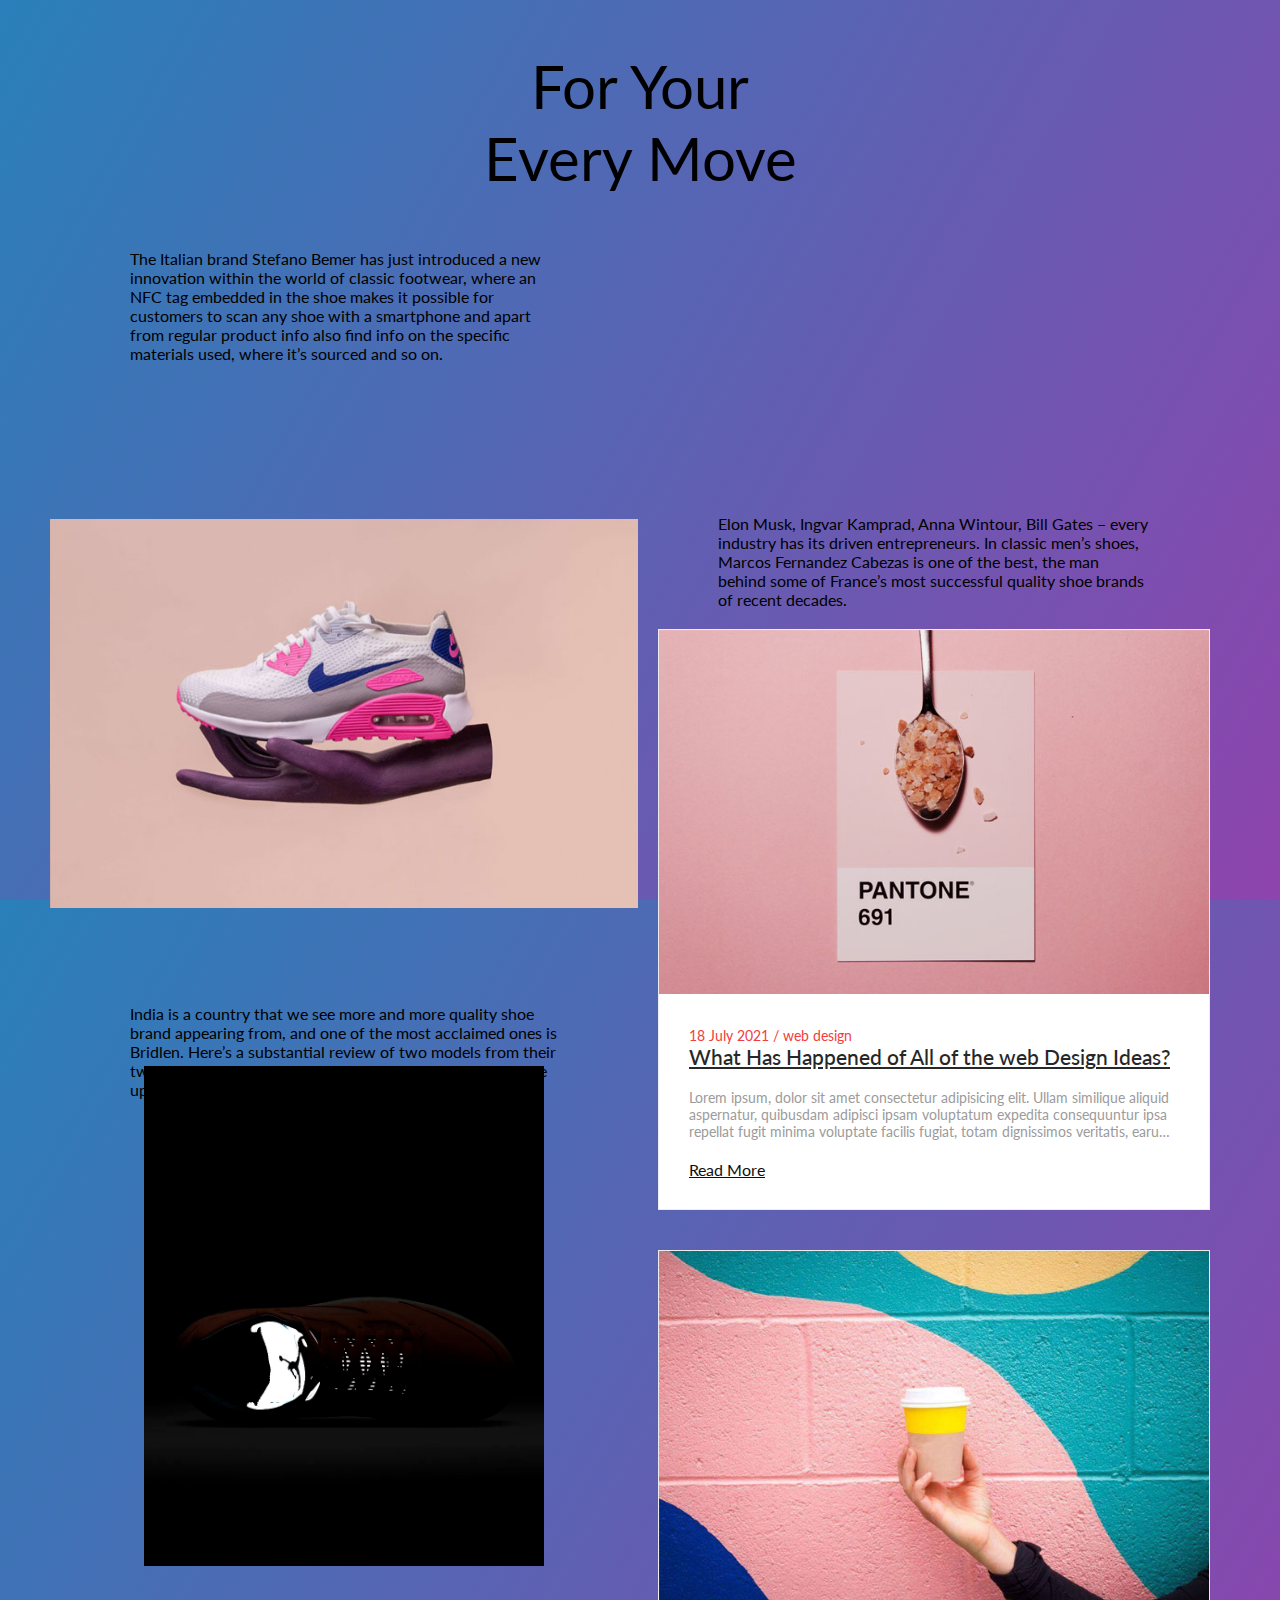
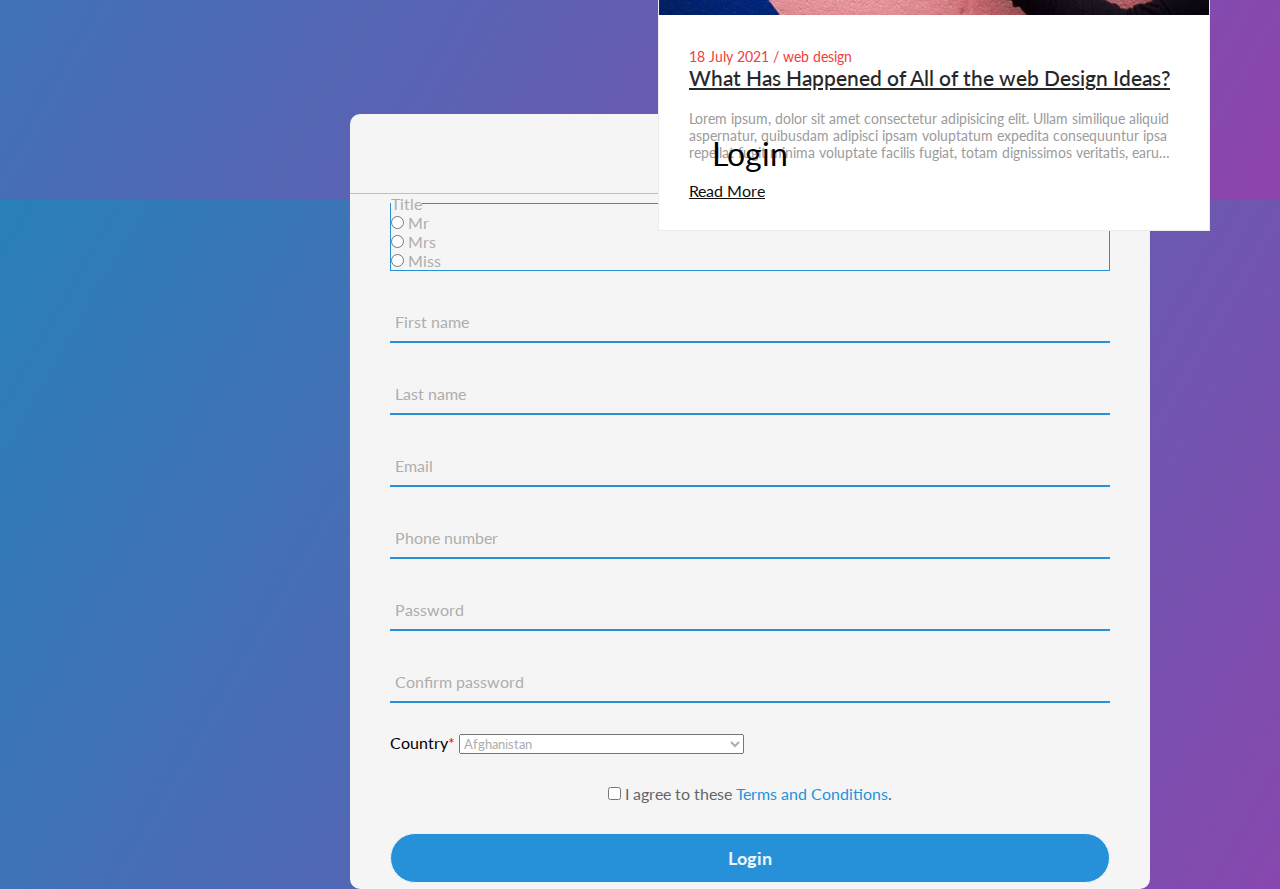
<file: Week-2/Assignment  - 2/index.html>
<!DOCTYPE html>
<html lang="en">
  <head>
    <meta charset="UTF-8" />
    <meta
      name="viewport"
      content="width=device-width, initial-scale=1.0, maximum-scale=1.0"
    />
    <meta http-equiv="X-UA-Compatible" content="IE=edge" />
    <meta name="viewport" content="width=device-width, initial-scale=1.0" />
    <link rel="stylesheet" type="text/css" href="styles.css" />
    <link rel="shortcut icon" href="images/fav-icon.svg" />
    <link
      href="http://fonts.googleapis.com/css?family=Lato:400,700"
      rel="stylesheet"
      type="text/css"
    />
    <title>Floyd</title>
  </head>
  <body>
    <section class="app">
      <!-- Header -->
      <header class="header">
        <h1>
          For Your <br />
          Every Move
        </h1>
      </header>

      <!-- 2 col -->
      <main class="main-content">
        <!-- Left Col -->
        <div class="left">
          <p class="descriptive_paragraph">
            The Italian brand Stefano Bemer has just introduced a new innovation
            within the world of classic footwear, where an NFC tag embedded in
            the shoe makes it possible for customers to scan any shoe with a
            smartphone and apart from regular product info also find info on the
            specific materials used, where it’s sourced and so on.
          </p>

          <div class="image-container">
            <img src="images/blog-3.jpeg" class="image" alt="" />
            <img src="images/air.webp" class="image" alt="" />
          </div>

<!--           
        <div class="image-container">
          
        </div> -->

          <p class="descriptive_paragraph">
            India is a country that we see more and more quality shoe brand
            appearing from, and one of the most acclaimed ones is Bridlen.
            Here’s a substantial review of two models from their two main lines
            of Goodyear welted shoes, to see if they live up to their
            reputation.
          </p>
        </div>


        <!-- Right Col -->
        <div class="right">
          <p class="descriptive_paragraph">
            Elon Musk, Ingvar Kamprad, Anna Wintour, Bill Gates – every industry
            has its driven entrepreneurs. In classic men’s shoes, Marcos
            Fernandez Cabezas is one of the best, the man behind some of
            France’s most successful quality shoe brands of recent decades.
          </p>
          <div class="blog-conatiner">
            <!-- Box 1 -->
            <div class="blog-box">
              <!-- Blog Image -->
              <div class="blog-img">
                <img src="images/blog-1.jpeg" alt="Blog" />
              </div>

              <!-- Text -->
              <div class="blog-text">
                <span>18 July 2021 / web design</span>
                <a href="www.akshayurankar.in" class="blog-title"
                  >What Has Happened of All of the web Design Ideas?</a
                >
                <p>
                  Lorem ipsum, dolor sit amet consectetur adipisicing elit.
                  Ullam similique aliquid aspernatur, quibusdam adipisci ipsam
                  voluptatum expedita consequuntur ipsa repellat fugit minima
                  voluptate facilis fugiat, totam dignissimos veritatis, earum
                  eum?
                </p>
                <a href="#">Read More</a>
              </div>
            </div>
          </div>
          <div class="blog-conatiner">
            <!-- Box 1 -->
            <div class="blog-box">
              <!-- Blog Image -->
              <div class="blog-img">
                <img src="images/blog-2.jpeg" alt="Blog" />
              </div>

              <!-- Text -->
              <div class="blog-text">
                <span>18 July 2021 / web design</span>
                <a href="www.akshayurankar.in" class="blog-title"
                  >What Has Happened of All of the web Design Ideas?</a
                >
                <p>
                  Lorem ipsum, dolor sit amet consectetur adipisicing elit.
                  Ullam similique aliquid aspernatur, quibusdam adipisci ipsam
                  voluptatum expedita consequuntur ipsa repellat fugit minima
                  voluptate facilis fugiat, totam dignissimos veritatis, earum
                  eum?
                </p>
                <a href="#">Read More</a>
              </div>
            </div>
          </div>
        </div>
       
      </main>


      <div class="center">
        <h1>Login</h1>
        <form method="post">
          <fieldset>
            <legend>Title</legend>
            <p>
              <label>
                <input
                  type="radio"
                  class="radio"
                  name="title"
                  required
                  value="Mr"
                />
                Mr
              </label>
            </p>
            <p>
              <label>
                <input
                  type="radio"
                  class="radio"
                  name="title"
                  required
                  value="Mrs"
                />
                Mrs
              </label>
            </p>
            <p>
              <label>
                <input
                  type="radio"
                  class="radio"
                  name="title"
                  required
                  value="Miss"
                />
                Miss
              </label>
            </p>
          </fieldset>
          <div class="txt_field">
            <span></span>
            <label>First name</label>
            <input type="text" required />
          </div>
          <div class="txt_field">
            <span></span>
            <label>Last name</label>
            <input type="text" required />
          </div>
          <div class="txt_field">
            <span></span>
            <label>Email</label>
            <input type="email" required />
          </div>
          <div class="txt_field">
            <span></span>
            <label>Phone number</label>
            <input type="tel" required />
          </div>

          <div class="txt_field">
            <span></span>
            <label>Password</label>
            <input type="password" required />
          </div>
          <div class="txt_field">
            <span></span>
            <label>Confirm password</label>
            <input type="password" required />
          </div>

          <label for="country">Country</label
          ><span style="color: red !important; display: inline; float: none"
            >*</span
          >

          <select id="country" name="country" class="form-control">
            <option value="Afghanistan">Afghanistan</option>
            <option value="Åland Islands">Åland Islands</option>
            <option value="Albania">Albania</option>
            <option value="Algeria">Algeria</option>
            <option value="American Samoa">American Samoa</option>
            <option value="Andorra">Andorra</option>
            <option value="Angola">Angola</option>
            <option value="Anguilla">Anguilla</option>
            <option value="Antarctica">Antarctica</option>
            <option value="Antigua and Barbuda">Antigua and Barbuda</option>
            <option value="Argentina">Argentina</option>
            <option value="Armenia">Armenia</option>
            <option value="Aruba">Aruba</option>
            <option value="Australia">Australia</option>
            <option value="Austria">Austria</option>
            <option value="Azerbaijan">Azerbaijan</option>
            <option value="Bahamas">Bahamas</option>
            <option value="Bahrain">Bahrain</option>
            <option value="Bangladesh">Bangladesh</option>
            <option value="Barbados">Barbados</option>
            <option value="Belarus">Belarus</option>
            <option value="Belgium">Belgium</option>
            <option value="Belize">Belize</option>
            <option value="Benin">Benin</option>
            <option value="Bermuda">Bermuda</option>
            <option value="Bhutan">Bhutan</option>
            <option value="Bolivia">Bolivia</option>
            <option value="Bosnia and Herzegovina">
              Bosnia and Herzegovina
            </option>
            <option value="Botswana">Botswana</option>
            <option value="Bouvet Island">Bouvet Island</option>
            <option value="Brazil">Brazil</option>
            <option value="British Indian Ocean Territory">
              British Indian Ocean Territory
            </option>
            <option value="Brunei Darussalam">Brunei Darussalam</option>
            <option value="Bulgaria">Bulgaria</option>
            <option value="Burkina Faso">Burkina Faso</option>
            <option value="Burundi">Burundi</option>
            <option value="Cambodia">Cambodia</option>
            <option value="Cameroon">Cameroon</option>
            <option value="Canada">Canada</option>
            <option value="Cape Verde">Cape Verde</option>
            <option value="Cayman Islands">Cayman Islands</option>
            <option value="Central African Republic">
              Central African Republic
            </option>
            <option value="Chad">Chad</option>
            <option value="Chile">Chile</option>
            <option value="China">China</option>
            <option value="Christmas Island">Christmas Island</option>
            <option value="Cocos (Keeling) Islands">
              Cocos (Keeling) Islands
            </option>
            <option value="Colombia">Colombia</option>
            <option value="Comoros">Comoros</option>
            <option value="Congo">Congo</option>
            <option value="Congo, The Democratic Republic of The">
              Congo, The Democratic Republic of The
            </option>
            <option value="Cook Islands">Cook Islands</option>
            <option value="Costa Rica">Costa Rica</option>
            <option value="Cote D'ivoire">Cote D'ivoire</option>
            <option value="Croatia">Croatia</option>
            <option value="Cuba">Cuba</option>
            <option value="Cyprus">Cyprus</option>
            <option value="Czech Republic">Czech Republic</option>
            <option value="Denmark">Denmark</option>
            <option value="Djibouti">Djibouti</option>
            <option value="Dominica">Dominica</option>
            <option value="Dominican Republic">Dominican Republic</option>
            <option value="Ecuador">Ecuador</option>
            <option value="Egypt">Egypt</option>
            <option value="El Salvador">El Salvador</option>
            <option value="Equatorial Guinea">Equatorial Guinea</option>
            <option value="Eritrea">Eritrea</option>
            <option value="Estonia">Estonia</option>
            <option value="Ethiopia">Ethiopia</option>
            <option value="Falkland Islands (Malvinas)">
              Falkland Islands (Malvinas)
            </option>
            <option value="Faroe Islands">Faroe Islands</option>
            <option value="Fiji">Fiji</option>
            <option value="Finland">Finland</option>
            <option value="France">France</option>
            <option value="French Guiana">French Guiana</option>
            <option value="French Polynesia">French Polynesia</option>
            <option value="French Southern Territories">
              French Southern Territories
            </option>
            <option value="Gabon">Gabon</option>
            <option value="Gambia">Gambia</option>
            <option value="Georgia">Georgia</option>
            <option value="Germany">Germany</option>
            <option value="Ghana">Ghana</option>
            <option value="Gibraltar">Gibraltar</option>
            <option value="Greece">Greece</option>
            <option value="Greenland">Greenland</option>
            <option value="Grenada">Grenada</option>
            <option value="Guadeloupe">Guadeloupe</option>
            <option value="Guam">Guam</option>
            <option value="Guatemala">Guatemala</option>
            <option value="Guernsey">Guernsey</option>
            <option value="Guinea">Guinea</option>
            <option value="Guinea-bissau">Guinea-bissau</option>
            <option value="Guyana">Guyana</option>
            <option value="Haiti">Haiti</option>
            <option value="Heard Island and Mcdonald Islands">
              Heard Island and Mcdonald Islands
            </option>
            <option value="Holy See (Vatican City State)">
              Holy See (Vatican City State)
            </option>
            <option value="Honduras">Honduras</option>
            <option value="Hong Kong">Hong Kong</option>
            <option value="Hungary">Hungary</option>
            <option value="Iceland">Iceland</option>
            <option value="India">India</option>
            <option value="Indonesia">Indonesia</option>
            <option value="Iran, Islamic Republic of">
              Iran, Islamic Republic of
            </option>
            <option value="Iraq">Iraq</option>
            <option value="Ireland">Ireland</option>
            <option value="Isle of Man">Isle of Man</option>
            <option value="Israel">Israel</option>
            <option value="Italy">Italy</option>
            <option value="Jamaica">Jamaica</option>
            <option value="Japan">Japan</option>
            <option value="Jersey">Jersey</option>
            <option value="Jordan">Jordan</option>
            <option value="Kazakhstan">Kazakhstan</option>
            <option value="Kenya">Kenya</option>
            <option value="Kiribati">Kiribati</option>
            <option value="Korea, Democratic People's Republic of">
              Korea, Democratic People's Republic of
            </option>
            <option value="Korea, Republic of">Korea, Republic of</option>
            <option value="Kuwait">Kuwait</option>
            <option value="Kyrgyzstan">Kyrgyzstan</option>
            <option value="Lao People's Democratic Republic">
              Lao People's Democratic Republic
            </option>
            <option value="Latvia">Latvia</option>
            <option value="Lebanon">Lebanon</option>
            <option value="Lesotho">Lesotho</option>
            <option value="Liberia">Liberia</option>
            <option value="Libyan Arab Jamahiriya">
              Libyan Arab Jamahiriya
            </option>
            <option value="Liechtenstein">Liechtenstein</option>
            <option value="Lithuania">Lithuania</option>
            <option value="Luxembourg">Luxembourg</option>
            <option value="Macao">Macao</option>
            <option value="Macedonia, The Former Yugoslav Republic of">
              Macedonia, The Former Yugoslav Republic of
            </option>
            <option value="Madagascar">Madagascar</option>
            <option value="Malawi">Malawi</option>
            <option value="Malaysia">Malaysia</option>
            <option value="Maldives">Maldives</option>
            <option value="Mali">Mali</option>
            <option value="Malta">Malta</option>
            <option value="Marshall Islands">Marshall Islands</option>
            <option value="Martinique">Martinique</option>
            <option value="Mauritania">Mauritania</option>
            <option value="Mauritius">Mauritius</option>
            <option value="Mayotte">Mayotte</option>
            <option value="Mexico">Mexico</option>
            <option value="Micronesia, Federated States of">
              Micronesia, Federated States of
            </option>
            <option value="Moldova, Republic of">Moldova, Republic of</option>
            <option value="Monaco">Monaco</option>
            <option value="Mongolia">Mongolia</option>
            <option value="Montenegro">Montenegro</option>
            <option value="Montserrat">Montserrat</option>
            <option value="Morocco">Morocco</option>
            <option value="Mozambique">Mozambique</option>
            <option value="Myanmar">Myanmar</option>
            <option value="Namibia">Namibia</option>
            <option value="Nauru">Nauru</option>
            <option value="Nepal">Nepal</option>
            <option value="Netherlands">Netherlands</option>
            <option value="Netherlands Antilles">Netherlands Antilles</option>
            <option value="New Caledonia">New Caledonia</option>
            <option value="New Zealand">New Zealand</option>
            <option value="Nicaragua">Nicaragua</option>
            <option value="Niger">Niger</option>
            <option value="Nigeria">Nigeria</option>
            <option value="Niue">Niue</option>
            <option value="Norfolk Island">Norfolk Island</option>
            <option value="Northern Mariana Islands">
              Northern Mariana Islands
            </option>
            <option value="Norway">Norway</option>
            <option value="Oman">Oman</option>
            <option value="Pakistan">Pakistan</option>
            <option value="Palau">Palau</option>
            <option value="Palestinian Territory, Occupied">
              Palestinian Territory, Occupied
            </option>
            <option value="Panama">Panama</option>
            <option value="Papua New Guinea">Papua New Guinea</option>
            <option value="Paraguay">Paraguay</option>
            <option value="Peru">Peru</option>
            <option value="Philippines">Philippines</option>
            <option value="Pitcairn">Pitcairn</option>
            <option value="Poland">Poland</option>
            <option value="Portugal">Portugal</option>
            <option value="Puerto Rico">Puerto Rico</option>
            <option value="Qatar">Qatar</option>
            <option value="Reunion">Reunion</option>
            <option value="Romania">Romania</option>
            <option value="Russian Federation">Russian Federation</option>
            <option value="Rwanda">Rwanda</option>
            <option value="Saint Helena">Saint Helena</option>
            <option value="Saint Kitts and Nevis">Saint Kitts and Nevis</option>
            <option value="Saint Lucia">Saint Lucia</option>
            <option value="Saint Pierre and Miquelon">
              Saint Pierre and Miquelon
            </option>
            <option value="Saint Vincent and The Grenadines">
              Saint Vincent and The Grenadines
            </option>
            <option value="Samoa">Samoa</option>
            <option value="San Marino">San Marino</option>
            <option value="Sao Tome and Principe">Sao Tome and Principe</option>
            <option value="Saudi Arabia">Saudi Arabia</option>
            <option value="Senegal">Senegal</option>
            <option value="Serbia">Serbia</option>
            <option value="Seychelles">Seychelles</option>
            <option value="Sierra Leone">Sierra Leone</option>
            <option value="Singapore">Singapore</option>
            <option value="Slovakia">Slovakia</option>
            <option value="Slovenia">Slovenia</option>
            <option value="Solomon Islands">Solomon Islands</option>
            <option value="Somalia">Somalia</option>
            <option value="South Africa">South Africa</option>
            <option value="South Georgia and The South Sandwich Islands">
              South Georgia and The South Sandwich Islands
            </option>
            <option value="Spain">Spain</option>
            <option value="Sri Lanka">Sri Lanka</option>
            <option value="Sudan">Sudan</option>
            <option value="Suriname">Suriname</option>
            <option value="Svalbard and Jan Mayen">
              Svalbard and Jan Mayen
            </option>
            <option value="Swaziland">Swaziland</option>
            <option value="Sweden">Sweden</option>
            <option value="Switzerland">Switzerland</option>
            <option value="Syrian Arab Republic">Syrian Arab Republic</option>
            <option value="Taiwan">Taiwan</option>
            <option value="Tajikistan">Tajikistan</option>
            <option value="Tanzania, United Republic of">
              Tanzania, United Republic of
            </option>
            <option value="Thailand">Thailand</option>
            <option value="Timor-leste">Timor-leste</option>
            <option value="Togo">Togo</option>
            <option value="Tokelau">Tokelau</option>
            <option value="Tonga">Tonga</option>
            <option value="Trinidad and Tobago">Trinidad and Tobago</option>
            <option value="Tunisia">Tunisia</option>
            <option value="Turkey">Turkey</option>
            <option value="Turkmenistan">Turkmenistan</option>
            <option value="Turks and Caicos Islands">
              Turks and Caicos Islands
            </option>
            <option value="Tuvalu">Tuvalu</option>
            <option value="Uganda">Uganda</option>
            <option value="Ukraine">Ukraine</option>
            <option value="United Arab Emirates">United Arab Emirates</option>
            <option value="United Kingdom">United Kingdom</option>
            <option value="United States">United States</option>
            <option value="United States Minor Outlying Islands">
              United States Minor Outlying Islands
            </option>
            <option value="Uruguay">Uruguay</option>
            <option value="Uzbekistan">Uzbekistan</option>
            <option value="Vanuatu">Vanuatu</option>
            <option value="Venezuela">Venezuela</option>
            <option value="Viet Nam">Viet Nam</option>
            <option value="Virgin Islands, British">
              Virgin Islands, British
            </option>
            <option value="Virgin Islands, U.S.">Virgin Islands, U.S.</option>
            <option value="Wallis and Futuna">Wallis and Futuna</option>
            <option value="Western Sahara">Western Sahara</option>
            <option value="Yemen">Yemen</option>
            <option value="Zambia">Zambia</option>
            <option value="Zimbabwe">Zimbabwe</option>
          </select>

          <div class="tacbox">
            <input id="checkbox" type="checkbox" />
            <label for="checkbox">
              I agree to these <a href="#">Terms and Conditions</a>.</label
            >
          </div>
          <input type="submit" class="login" value="Login" />
        </form>
      </div>
    </section>
  </body>
</html>
</file>
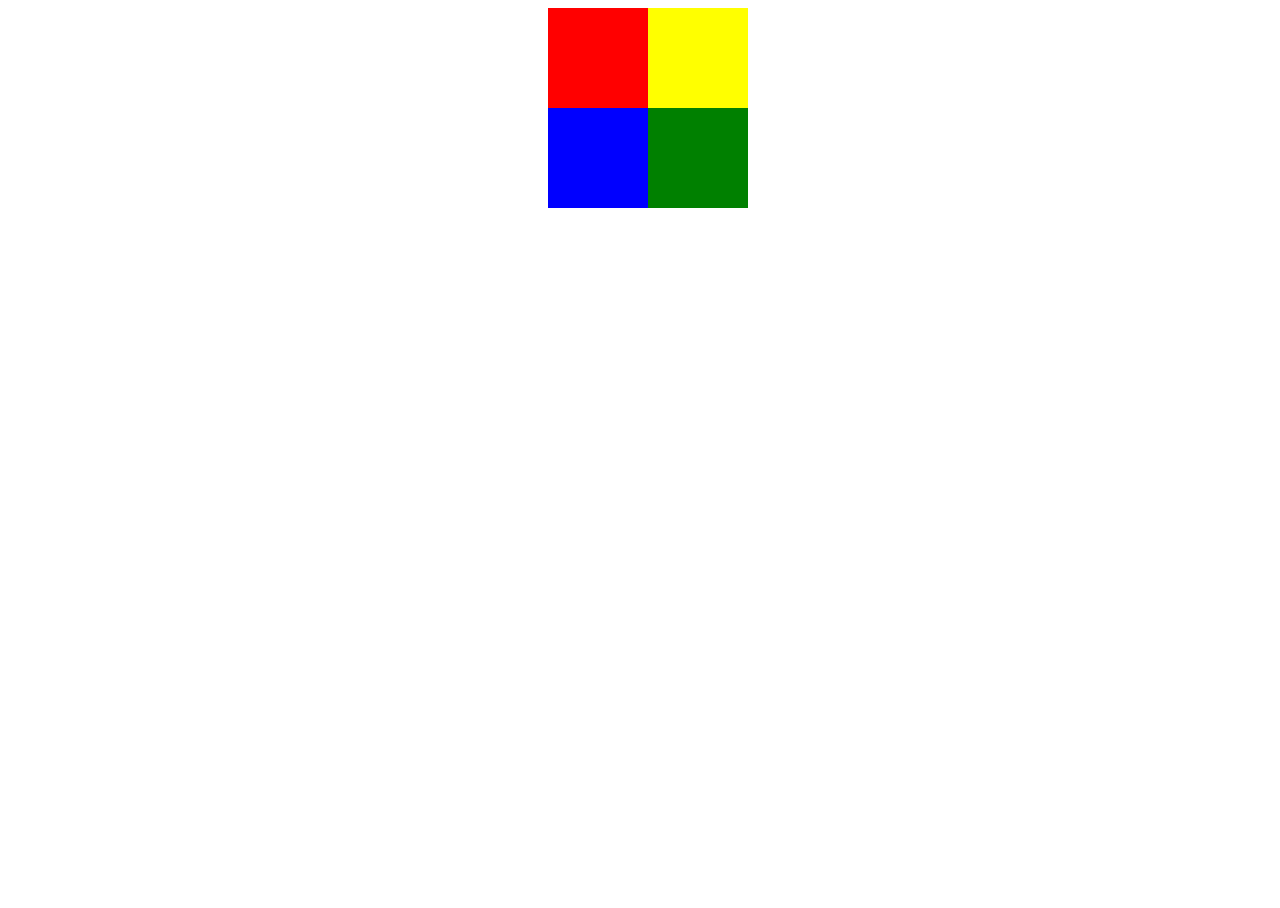
<file: Week-2/Rubix's cube/index.html>
<!DOCTYPE html>
<html lang="en">
<head>
    <meta charset="UTF-8">
    <meta name="viewport" content="width=device-width, initial-scale=1.0">
    <meta http-equiv="X-UA-Compatible" content="ie=edge">
    <title>Document</title>
    <link rel="stylesheet" href="styles.css">
</head>
<body>
  <div id="main">
    <div class="content">Hi!</div>
    <div class="topleft"></div>
    <div class="topright"></div>
    <div class="bottomleft"></div>
    <div class="bottomright"></div>
  </div>
</body>
</html>
</file>
<file: Week-2/Assignment  - 2/styles.css>
* {
  font-family: "Lato", sans-serif;
  font-weight: 400;
  margin: 0;
  padding: 0;
}

body {
  height: 100vh;
  width: 100vw;
    background: linear-gradient(120deg,#2980b9, #8e44ad);
}

.app {
  /* display: flex; */
}

.header {
  text-align: center;
  font-size: 30px;
  font-weight: 600;
  margin: auto 10px;
  padding-top: 50px;
}

.main-content {
  display: flex;
  align-items: flex-start;
  justify-content: space-between;
  margin: 0 50px;
  padding-top: 30px;
}

.left {
  display: flex;
  flex-direction: column;
  align-items: center;
  justify-content: space-around;
  height: 100vh;
}

.right {
  display: flex;
  flex-direction: column;
  align-items: center;
  justify-content: space-around;
  height: 100vh;
  margin-top: 290px;
}

.image-container {
  margin-bottom: 40px;
  width: 100%;
  height: 500px;
}

.image {
  height: 100%;
  width: 100%;
  padding: 50px 0;
  object-fit: contain;
  object-position: center;
}

.description {
  display: flex;
  flex-direction: row;
  justify-content: center;
  align-items: center;
  flex: 1;
}

.left2 {
  display: flex;
  flex-direction: column;
}

.descriptive_paragraph {
  margin-left: 80px;
  margin-right: 80px;
}

.blog-heading h3 {
  font-size: 2.4rem;
  color: #2b2b2b;
  font-weight: 600;
  margin-left: 15px;
}

.blog-container {
  display: flex;
  align-items: center;
  justify-content: center;
  margin: 20px 0px;
  flex-wrap: wrap;
}

.blog-box {
  width: 550px;
  background-color: #ffffff;
  border: 1px solid #ececec;
  margin: 20px;
}

.page-left {
  display: flex;
  flex-direction: column;
}

.page-right {
  display: flex;
  flex-direction: column;
}


.blog-img {
  width: 100%;
  height: auto;
}

.blog-img img {
  width: 100%;
  height: 100%;
  object-fit: cover;
  object-position: center;
}

.blog-text {
  padding: 30px;
  display: flex;
  flex-direction: column;
}

.blog-text span {
  color: #f33c3c;
  font-size: 0.9rem;
}

.blog-text .blog-title {
  font-size: 1.3rem;
  font-weight: 500;
  color: #272727;
}

.blog-text .blog-title:hover {
  color: #f33c3c;
  transition: all ease 0.3s;
}

.blog-text p {
  color: #9b9b9b;
  font-size: 0.9rem;
  display: -webkit-box;
  -webkit-line-clamp: 3;
  -webkit-box-orient: vertical;
  overflow: hidden;
  text-overflow: ellipsis;
  margin: 20px 0px;
}

.blog-text a {
  color: #0f0f0f;
}

.blog-text a:hover {
  color: #f33c3c;
  transition: all ease 0.3s;

}

.center {
  margin-top: 300px;
  margin-left: 350px;
  width: 800px;
  background: whitesmoke;
  border-radius: 10px;
}

.center h1 {
  text-align: center;
  padding: 20px 0 20px 0;
  border-bottom: 1px solid silver ;
}

.center form {
  padding: 0 40px;
  box-sizing: border-box;
}

form .txt_field {
  position: relative;
  border-bottom: 2px solid #adadad;
  margin: 30px 0;
}

.txt_field input {
  width: 100%;
  padding: 0 5px;
  height: 40px ;
  font-size: 16px;
  border: none;
  background: none;
  outline: none;
}

.txt_field label {
  position: absolute;
  top: 50%;
   left: 5px;
   color: #adadad;
   transform:  translateY(-50%);
   font-size: 16px;
   pointer-events: none;
   transition: .5s;
}

.txt_field span::before {
  content: '';
  position: absolute;
  top: 40px;
  left: 0;
  width: 100%;
  height: 2px;
  background: #2691d9;
}

.pass {
  margin: -5px 0 20px 5px;
  color: #a6a6a6;
  cursor: pointer;
}

.pass:hover {
  text-decoration: underline;
}


input[type="submit"] {
width: 100%;
height: 50px;
left: 120px;
border: 1px solid;
background: #2691d9;
border-radius: 25px;
font-size: 18px;
color: #e9f4fb;
font-weight: 700;
cursor: pointer;
outline: none;
}

input[type="submit"]:hover {
border-color: #2691d9;
transition: .5s;
}

.tacbox {
  margin: 30px 0;
  text-align: center;
  font-size: 16px;
  color: #666666;
}

.tacbox a {
  color: #2691d9;
  text-decoration: none;
}

.tacbox a:hover {
  text-decoration: underline;
}

fieldset {
  border: 1px solid  #2691d9;
  color: #adadad;
}


.form-control {
  color: #adadad;
}

.login {
  margin-bottom: 6px;
}
</file>
<file: Week-2/Rubix's cube/styles.css>
html,
body {
	width: 100%;
	height: 100%;
}

div#main {
	position: relative;
	height: 200px;
	width: 200px;
	margin: auto;
}

div#main .content {
	position: absolute;
	text-align: center;
	width: 200px;
	top: 50%;
	transform: translate(0 -50%);
	font-size: 24pt;
}

div#main .topleft {
	display: inline-block;
	position: absolute;
	width: 100px;
	height: 100px;
	top: 0px;
	left: 0px;
	background: red;
	transform-origin: top left;
	transition: 1s ease-in-out;
}

div#main .topright {
	display: inline-block;
	position: absolute;
	width: 100px;
	height: 100px;
	top: 0px;
	left: 100px;
	background: yellow;
	transform-origin: top right;
	transition: 1s ease-in-out;
}

div#main .bottomleft {
	display: inline-block;
	position: absolute;
	width: 100px;
	height: 100px;
	left: 0px;
	top: 100px;
	background: blue;
	transform-origin: bottom left;
	transition: 1s ease-in-out;
}

div#main .bottomright {
	display: inline-block;
	position: absolute;
	width: 100px;
	height: 100px;
	left: 100px;
	top: 100px;
	background: green;
	transform-origin: bottom right;
	transition: 1s ease-in-out;
}

div#main:hover .topleft {
	transform: rotate(90deg);
}
div#main:hover .topright {
	transform: rotate(-90deg);
}
div#main:hover .bottomleft {
	transform: rotate(-90deg);
}

div#main:hover .bottomright {
	transform: rotate(90deg);
}
</file>
